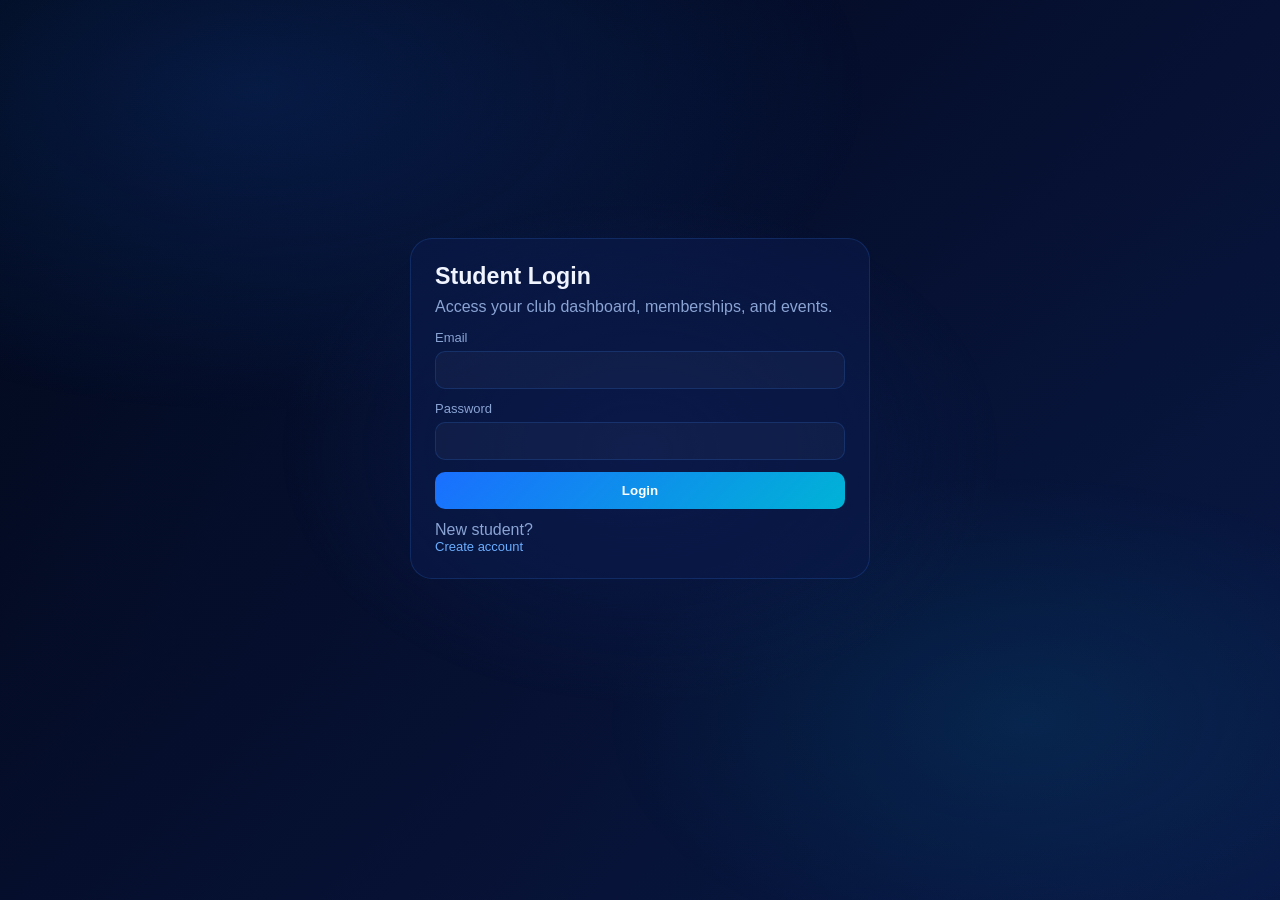
<file: src/main/webapp/admin.html>
<!DOCTYPE html>
<html lang="en">
<head>
  <meta charset="UTF-8" />
  <meta name="viewport" content="width=device-width, initial-scale=1.0" />
  <title>Admin Dashboard - CCMS</title>
  <link rel="stylesheet" href="css/style.css" />
</head>
<body data-page="admin">
  <nav>
    <a href="index.html" class="nav-brand">
      <div class="logo-mark">CC</div>
      <div class="brand-text">
        <span class="brand-name">College Club Management System</span>
        <span class="brand-sub">Admin Dashboard</span>
      </div>
    </a>
    <ul class="nav-links">
      <li><a href="dashboard.html">Dashboard</a></li>
      <li><a href="admin.html" class="active">Admin</a></li>
      <li><a href="clubs.html">Clubs</a></li>
      <li><a href="events.html">Events</a></li>
      <li><a href="#" data-action="logout">Logout</a></li>
    </ul>
  </nav>

  <section class="page-wrap">
    <div class="container">
      <div class="section-header">
        <h2 class="section-title">System <span>Overview</span></h2>
      </div>

      <div class="grid-2" style="margin-bottom:18px;">
        <div class="kpi"><div class="muted">Clubs</div><div id="adminClubs" class="kpi-value">0</div></div>
        <div class="kpi"><div class="muted">Memberships</div><div id="adminMembers" class="kpi-value">0</div></div>
        <div class="kpi"><div class="muted">Events</div><div id="adminEvents" class="kpi-value">0</div></div>
        <div class="kpi"><div class="muted">Users</div><div id="adminUsers" class="kpi-value">0</div></div>
      </div>

      <div class="grid-2">
        <article class="panel">
          <h3>Club Summary</h3>
          <div class="table-wrap">
            <table>
              <thead><tr><th>Club</th><th>Category</th><th>Members</th><th>Status</th></tr></thead>
              <tbody id="adminClubList"></tbody>
            </table>
          </div>
        </article>

        <article class="panel">
          <h3>Post Announcement</h3>
          <form id="announcementForm" class="form-grid">
            <label>Club
              <select id="clubSelect" name="clubId" required></select>
            </label>
            <label>Title
              <input type="text" name="title" required />
            </label>
            <label>Message
              <textarea name="body" rows="4" required></textarea>
            </label>
            <label>Priority
              <select name="priority">
                <option value="high">high</option>
                <option value="normal" selected>normal</option>
                <option value="low">low</option>
              </select>
            </label>
            <button class="btn btn-primary" type="submit">Publish</button>
          </form>
          <p id="adminMessage" class="muted" style="margin-top:10px;"></p>
        </article>
      </div>

      <article class="panel" style="margin-top:18px;">
        <h3>Create Event</h3>
        <form id="eventForm" class="form-grid">
          <label>Club
            <select id="eventClubSelect" name="clubId" required></select>
          </label>
          <label>Title
            <input type="text" name="title" required />
          </label>
          <label>Description
            <textarea name="description" rows="3"></textarea>
          </label>
          <label>Date
            <input type="date" name="eventDate" required />
          </label>
          <label>Time
            <input type="time" name="eventTime" />
          </label>
          <label>Venue
            <input type="text" name="venue" />
          </label>
          <label>Max Seats
            <input type="number" name="maxSeats" min="1" value="100" />
          </label>
          <label>Status
            <select name="status">
              <option value="upcoming" selected>upcoming</option>
              <option value="ongoing">ongoing</option>
              <option value="past">past</option>
            </select>
          </label>
          <button class="btn btn-primary" type="submit">Create Event</button>
        </form>
      </article>

      <article class="panel" style="margin-top:18px;">
        <h3>Recent Events</h3>
        <div class="table-wrap">
          <table>
            <thead><tr><th>Title</th><th>Club</th><th>Date</th><th>Status</th><th>Action</th></tr></thead>
            <tbody id="adminEventList"></tbody>
          </table>
        </div>
      </article>

      <article id="pendingSection" class="panel" style="margin-top:18px; display:none;">
        <h3>Pending Club Approvals</h3>
        <div class="table-wrap">
          <table>
            <thead><tr><th>Club</th><th>Category</th><th>Members</th><th>Action</th></tr></thead>
            <tbody id="pendingClubList"></tbody>
          </table>
        </div>
      </article>
    </div>
  </section>

  <script src="js/app.js"></script>
</body>
</html>
</file>
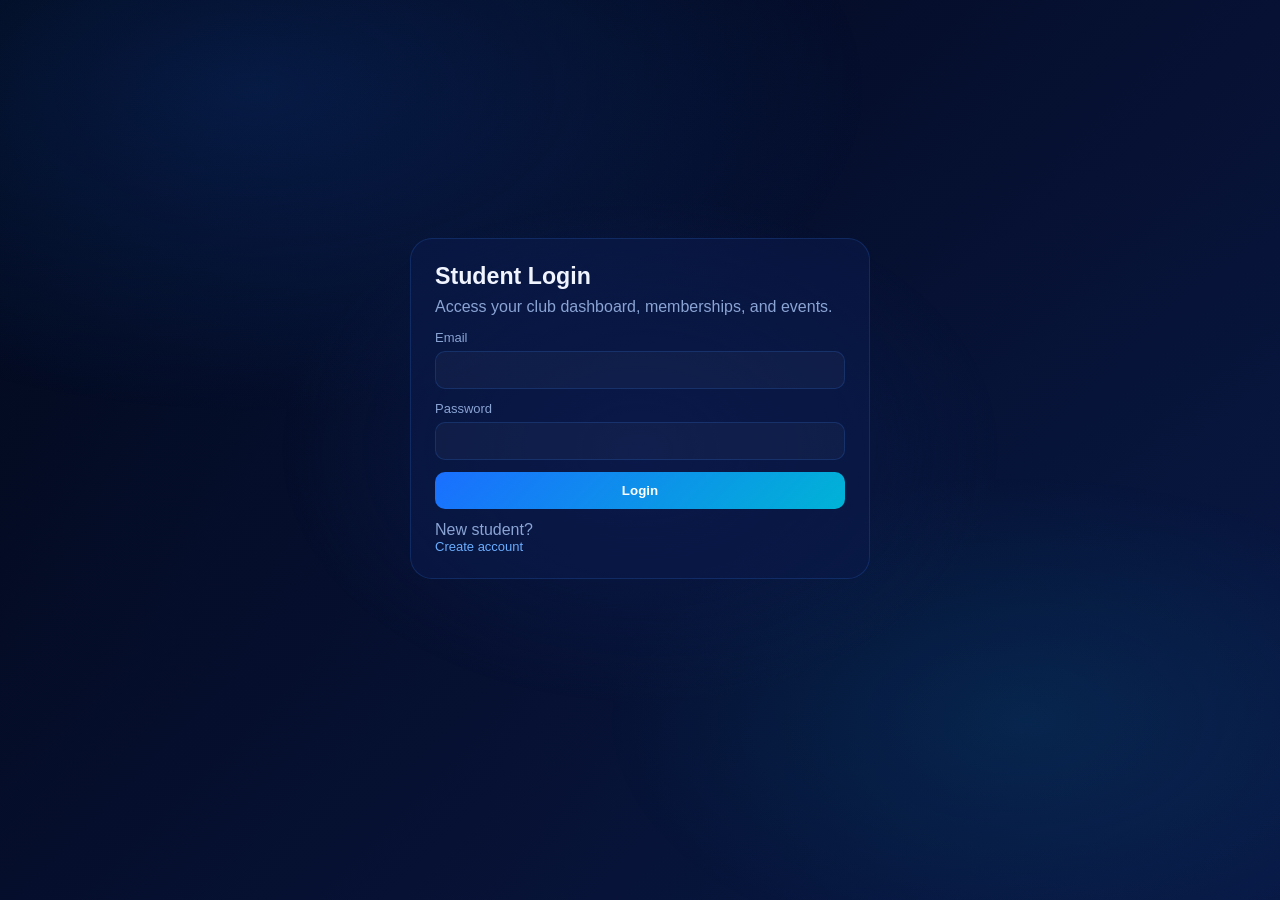
<file: src/main/webapp/dashboard.html>
<!DOCTYPE html>
<html lang="en">
<head>
  <meta charset="UTF-8" />
  <meta name="viewport" content="width=device-width, initial-scale=1.0" />
  <title>Dashboard - CCMS</title>
  <link rel="stylesheet" href="css/style.css" />
</head>
<body data-page="dashboard">
  <nav>
    <a href="index.html" class="nav-brand">
      <div class="logo-mark">CC</div>
      <div class="brand-text">
        <span class="brand-name">College Club Management System</span>
        <span class="brand-sub">Student Dashboard</span>
      </div>
    </a>
    <ul class="nav-links">
      <li><a href="dashboard.html" class="active">Dashboard</a></li>
      <li><a href="clubs.html">Clubs</a></li>
      <li><a href="events.html">Events</a></li>
      <li><a href="profile.html">Profile</a></li>
      <li><a href="admin.html" data-role="super_admin,club_admin">Admin</a></li>
      <li><a href="#" data-action="logout">Logout</a></li>
    </ul>
  </nav>

  <section class="page-wrap">
    <div class="container">
      <div class="section-header">
        <h2 class="section-title">Welcome, <span id="welcomeName">Student</span></h2>
      </div>

      <div class="grid-3" style="margin-bottom:18px;">
        <article class="kpi"><div class="muted">Available Clubs</div><div id="kpiClubs" class="kpi-value">0</div></article>
        <article class="kpi"><div class="muted">Total Events</div><div id="kpiEvents" class="kpi-value">0</div></article>
        <article class="kpi"><div class="muted">Announcements</div><div id="kpiAnnouncements" class="kpi-value">0</div></article>
      </div>

      <article class="panel">
        <h3>Announcements Feed</h3>
        <div id="announcementFeed"></div>
      </article>

      <p id="pageMessage" class="muted" style="margin-top:12px;"></p>
    </div>
  </section>

  <script src="js/app.js"></script>
</body>
</html>
</file>
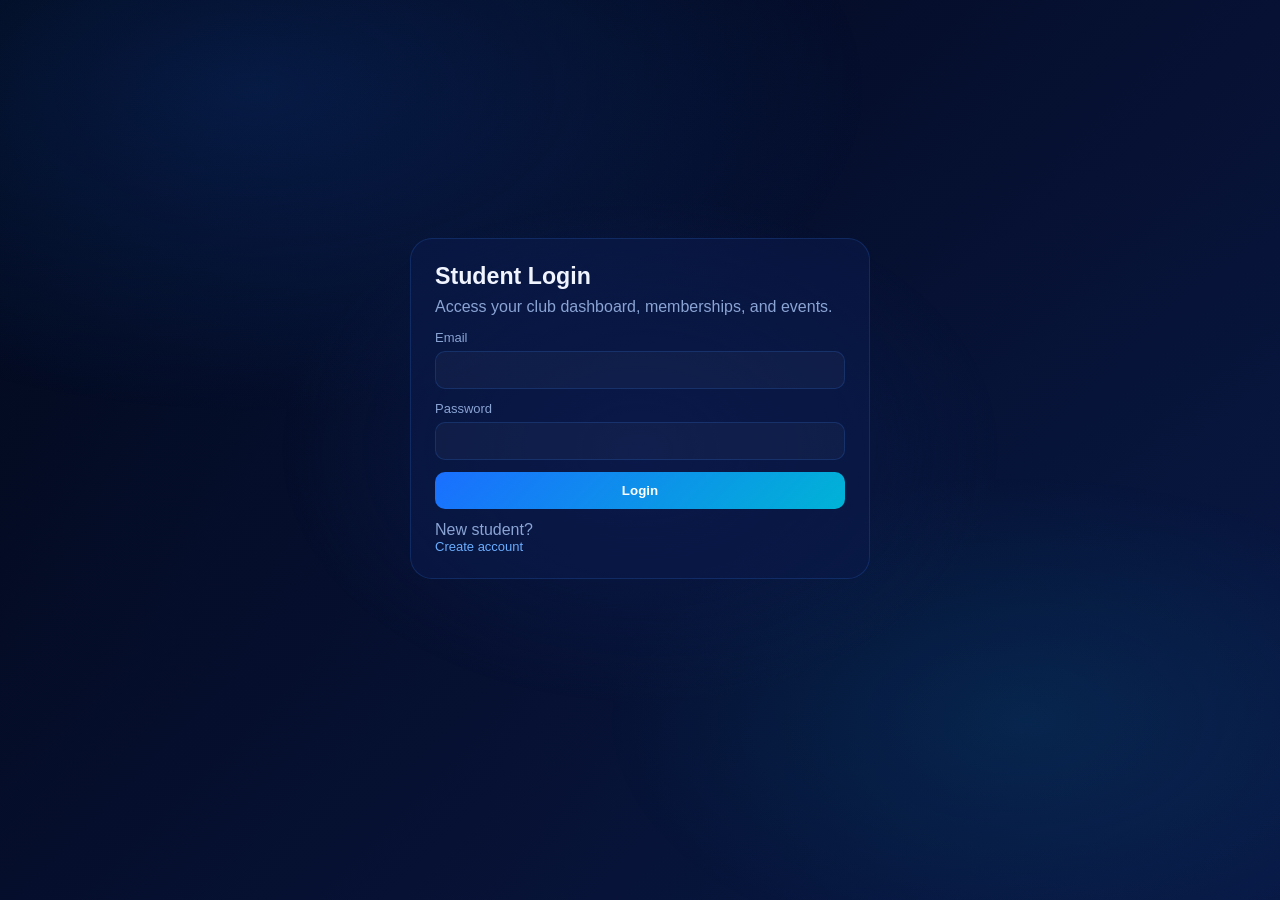
<file: src/main/webapp/login.html>
<!DOCTYPE html>
<html lang="en">
<head>
  <meta charset="UTF-8" />
  <meta name="viewport" content="width=device-width, initial-scale=1.0" />
  <title>Login - CCMS</title>
  <link rel="stylesheet" href="css/style.css" />
</head>
<body data-page="login">
  <section class="auth-shell">
    <article class="auth-card">
      <h1 class="auth-title">Student Login</h1>
      <p class="muted">Access your club dashboard, memberships, and events.</p>
      <form id="loginForm" class="form-grid">
        <label>Email
          <input type="email" name="email" required />
        </label>
        <label>Password
          <input type="password" name="password" required />
        </label>
        <button class="btn btn-primary" type="submit">Login</button>
      </form>
      <p id="authMessage" class="muted" style="margin-top:10px;"></p>
      <p class="muted" style="margin-top:12px;">New student? <a href="register.html" class="view-all">Create account</a></p>
    </article>
  </section>
  <script src="js/app.js"></script>
</body>
</html>
</file>
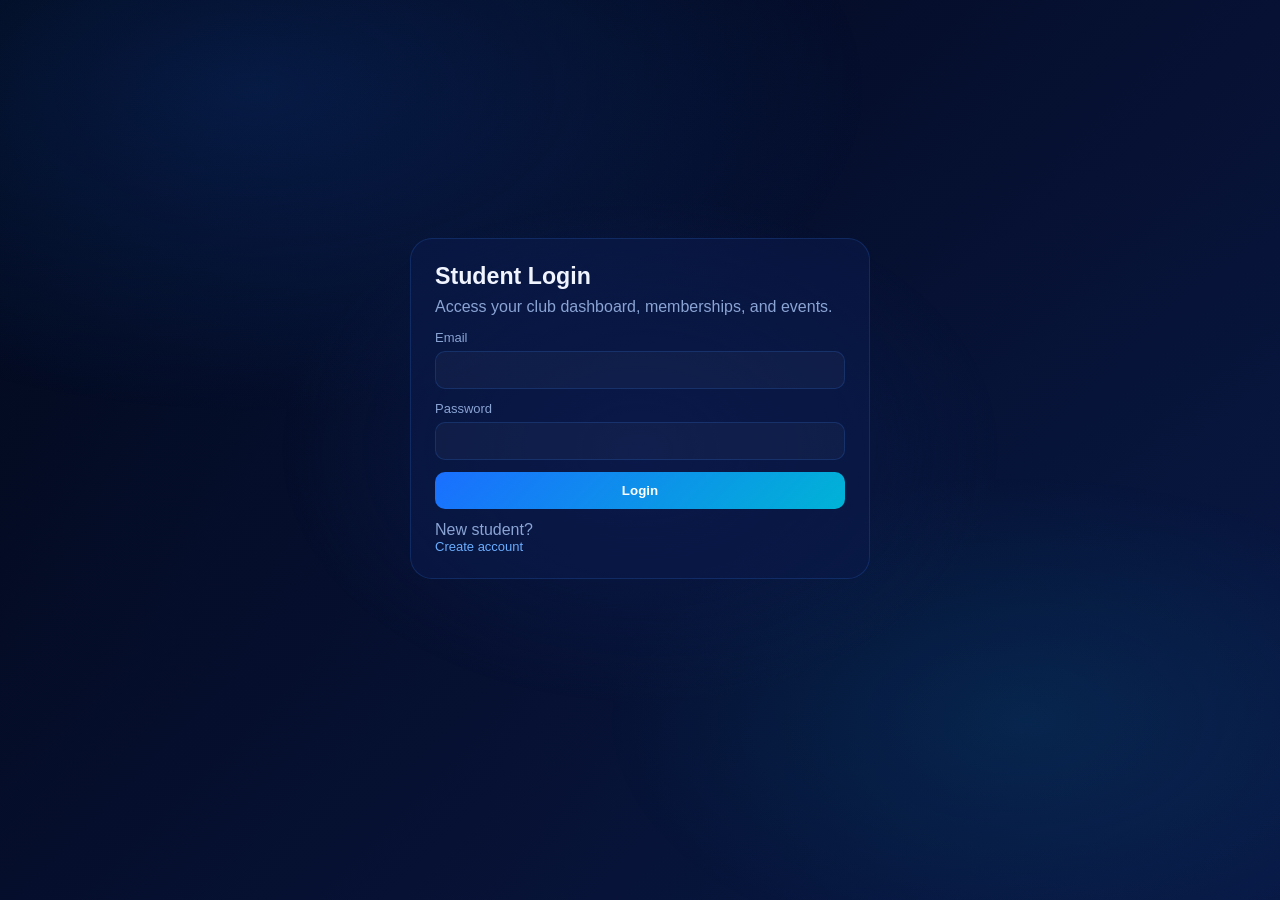
<file: src/main/webapp/manage.html>
<!DOCTYPE html>
<html lang="en">
<head>
  <meta charset="UTF-8" />
  <meta http-equiv="refresh" content="0; url=admin.html" />
  <title>Redirecting...</title>
</head>
<body>
  Redirecting to admin dashboard...
</body>
</html>
</file>
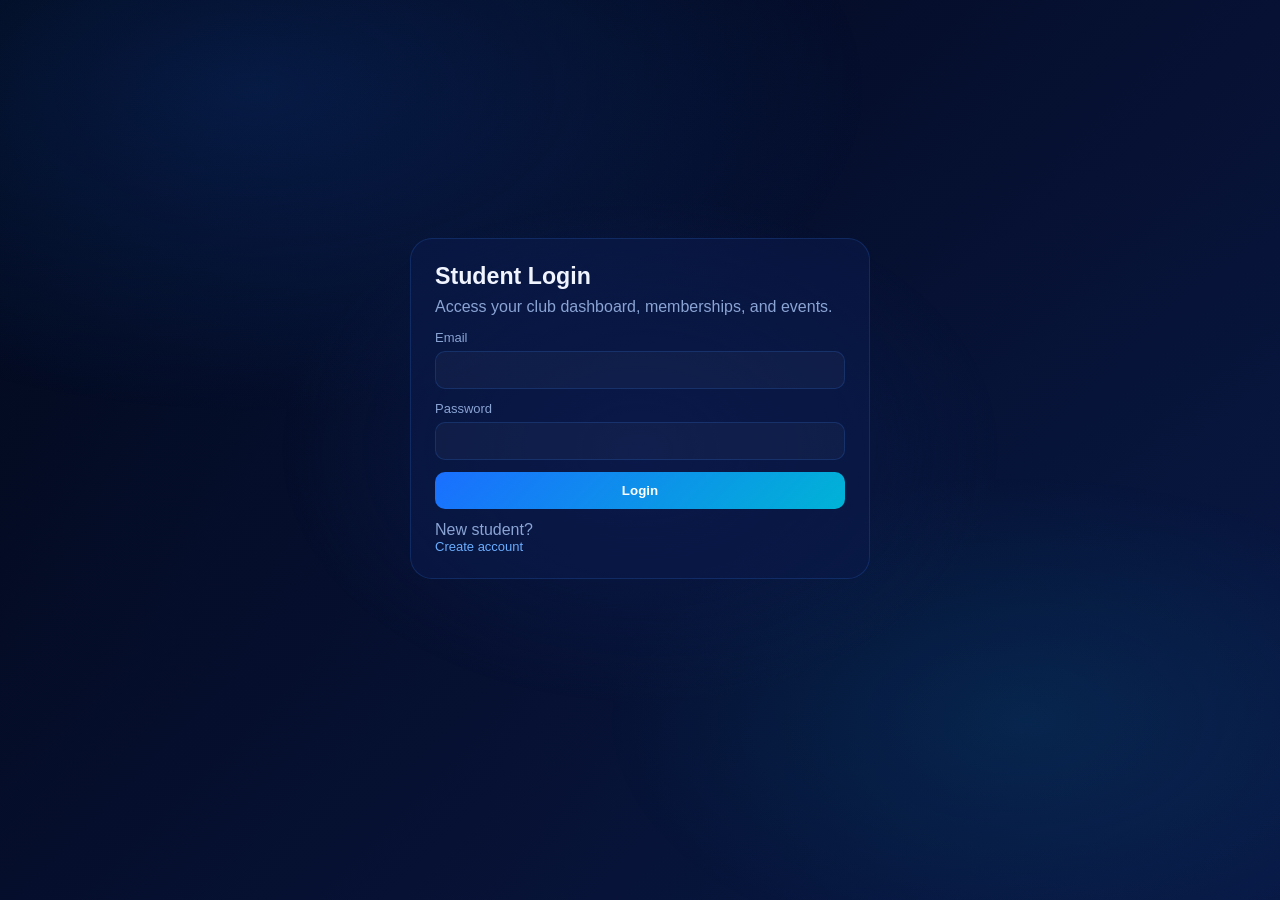
<file: src/main/webapp/profile.html>
<!DOCTYPE html>
<html lang="en">
<head>
  <meta charset="UTF-8" />
  <meta name="viewport" content="width=device-width, initial-scale=1.0" />
  <title>Profile - CCMS</title>
  <link rel="stylesheet" href="css/style.css" />
</head>
<body data-page="profile">
  <nav>
    <a href="index.html" class="nav-brand">
      <div class="logo-mark">CC</div>
      <div class="brand-text">
        <span class="brand-name">College Club Management System</span>
        <span class="brand-sub">Profile</span>
      </div>
    </a>
    <ul class="nav-links">
      <li><a href="dashboard.html">Dashboard</a></li>
      <li><a href="clubs.html">Clubs</a></li>
      <li><a href="events.html">Events</a></li>
      <li><a href="profile.html" class="active">Profile</a></li>
      <li><a href="#" data-action="logout">Logout</a></li>
    </ul>
  </nav>

  <section class="page-wrap">
    <div class="container">
      <article class="panel" style="max-width:760px;">
        <h2>Edit Profile</h2>
        <p class="muted">Email: <span id="profileEmail"></span> | Role: <span id="profileRole"></span></p>
        <form id="profileForm" class="form-grid">
          <label>Name
            <input type="text" id="profileName" required />
          </label>
          <label>Bio
            <textarea id="profileBio" rows="4"></textarea>
          </label>
          <label>Profile Picture URL
            <input type="text" id="profilePicture" placeholder="https://example.com/photo.jpg" />
          </label>
          <button class="btn btn-primary" type="submit">Save Profile</button>
        </form>
        <p id="profileMessage" class="muted" style="margin-top:10px;"></p>

        <hr style="border:1px solid rgba(255,255,255,0.08); margin:18px 0;" />

        <h3>Change Password</h3>
        <form id="passwordForm" class="form-grid">
          <label>Current Password
            <input type="password" id="currentPassword" required />
          </label>
          <label>New Password
            <input type="password" id="newPassword" minlength="6" required />
          </label>
          <button class="btn btn-primary" type="submit">Update Password</button>
        </form>
        <p id="passwordMessage" class="muted" style="margin-top:10px;"></p>
      </article>
    </div>
  </section>

  <script src="js/app.js"></script>
</body>
</html>
</file>
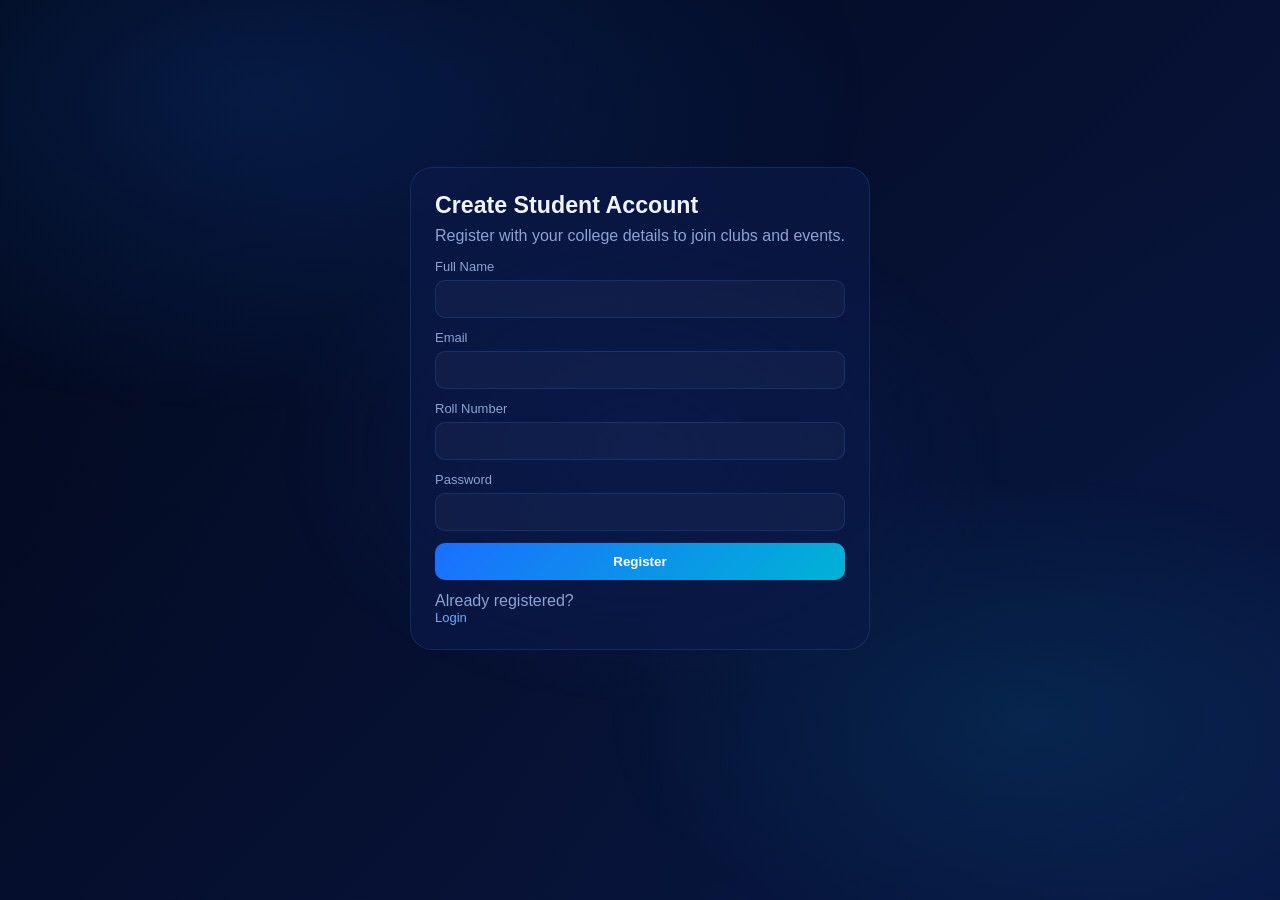
<file: src/main/webapp/register.html>
<!DOCTYPE html>
<html lang="en">
<head>
  <meta charset="UTF-8" />
  <meta name="viewport" content="width=device-width, initial-scale=1.0" />
  <title>Register - CCMS</title>
  <link rel="stylesheet" href="css/style.css" />
</head>
<body data-page="register">
  <section class="auth-shell">
    <article class="auth-card">
      <h1 class="auth-title">Create Student Account</h1>
      <p class="muted">Register with your college details to join clubs and events.</p>
      <form id="registerForm" class="form-grid">
        <label>Full Name
          <input type="text" name="name" required />
        </label>
        <label>Email
          <input type="email" name="email" required />
        </label>
        <label>Roll Number
          <input type="text" name="rollNumber" required />
        </label>
        <label>Password
          <input type="password" name="password" required minlength="6" />
        </label>
        <button class="btn btn-primary" type="submit">Register</button>
      </form>
      <p id="authMessage" class="muted" style="margin-top:10px;"></p>
      <p class="muted" style="margin-top:12px;">Already registered? <a href="login.html" class="view-all">Login</a></p>
    </article>
  </section>
  <script src="js/app.js"></script>
</body>
</html>
</file>
<file: src/main/webapp/css/style.css>
/* ===== SILICON CLUB HUB — Global Styles ===== */

:root {
  --navy-deepest: #020818;
  --navy-deep:    #050f2e;
  --navy-mid:     #0a1a4a;
  --navy-light:   #102060;
  --blue-bright:  #1a6fff;
  --blue-glow:    #3b8bff;
  --blue-soft:    #6aaeff;
  --accent-cyan:  #00d4ff;
  --accent-gold:  #f5c842;
  --text-white:   #f0f4ff;
  --text-muted:   #8aa4d4;
  --card-bg:      rgba(10, 26, 74, 0.6);
  --card-border:  rgba(59, 139, 255, 0.18);
  --glass:        rgba(255,255,255,0.04);
  --radius:       14px;
  --radius-lg:    22px;
  --page-bg:      #020818;
  --overlay-1:    rgba(2, 8, 24, 0.9);
  --overlay-2:    rgba(6, 16, 50, 0.88);
  --overlay-3:    rgba(10, 26, 74, 0.9);
}

*, *::before, *::after {
  box-sizing: border-box;
  margin: 0;
  padding: 0;
}

html {
  scroll-behavior: smooth;
  background-color: var(--page-bg);
}

body {
  font-family: "Segoe UI", Tahoma, Arial, sans-serif;
  background-color: var(--page-bg);
  background-image:
    linear-gradient(135deg, var(--overlay-1) 0%, var(--overlay-2) 48%, var(--overlay-3) 100%),
    radial-gradient(circle at 18% 16%, rgba(26, 111, 255, 0.18) 0%, rgba(26, 111, 255, 0) 42%),
    radial-gradient(circle at 82% 80%, rgba(0, 212, 255, 0.1) 0%, rgba(0, 212, 255, 0) 45%);
  background-size: cover;
  background-position: center 30%;
  background-repeat: no-repeat;
  background-attachment: fixed;
  color: var(--text-white);
  min-height: 100vh;
  overflow-x: hidden;
}

/* ── Background mesh ── */
body::before {
  content: '';
  position: fixed;
  inset: 0;
  background:
    radial-gradient(ellipse 80% 60% at 20% 10%, rgba(26,111,255,0.15) 0%, transparent 60%),
    radial-gradient(ellipse 60% 50% at 80% 80%, rgba(0,212,255,0.08) 0%, transparent 55%),
    radial-gradient(ellipse 40% 40% at 50% 50%, rgba(10,26,74,0.9) 0%, transparent 70%);
  pointer-events: none;
  z-index: 0;
}

/* ── Layout ── */
.container {
  max-width: 1200px;
  margin: 0 auto;
  padding: 0 28px;
  position: relative;
  z-index: 1;
}

/* ── Navbar ── */
nav {
  position: sticky;
  top: 0;
  z-index: 100;
  display: flex;
  align-items: center;
  justify-content: space-between;
  padding: 16px 40px;
  background: rgba(2, 8, 24, 0.85);
  backdrop-filter: blur(20px);
  border-bottom: 1px solid var(--card-border);
}

.nav-brand {
  display: flex;
  align-items: center;
  gap: 12px;
  text-decoration: none;
}

.nav-brand .logo-mark {
  width: 40px; height: 40px;
  background: linear-gradient(135deg, var(--blue-bright), var(--accent-cyan));
  border-radius: 10px;
  display: flex; align-items: center; justify-content: center;
  font-family: "Segoe UI", Tahoma, Arial, sans-serif;
  font-weight: 800;
  font-size: 16px;
  color: white;
  flex-shrink: 0;
}

.nav-brand .brand-text {
  display: flex;
  flex-direction: column;
}

.nav-brand .brand-name {
  font-family: "Segoe UI", Tahoma, Arial, sans-serif;
  font-weight: 700;
  font-size: 15px;
  color: var(--text-white);
  line-height: 1;
}

.nav-brand .brand-sub {
  font-size: 11px;
  color: var(--text-muted);
  line-height: 1.4;
}

.nav-links {
  display: flex;
  list-style: none;
  gap: 8px;
}

.nav-links a {
  color: var(--text-muted);
  text-decoration: none;
  font-size: 14px;
  font-weight: 500;
  padding: 7px 16px;
  border-radius: 8px;
  transition: all 0.2s;
}

.nav-links a:hover,
.nav-links a.active {
  color: var(--text-white);
  background: var(--glass);
}

.nav-links a.active {
  color: var(--accent-cyan);
  background: rgba(0,212,255,0.08);
}

/* ── Hero Section ── */
.hero {
  padding: 100px 0 80px;
  text-align: center;
  position: relative;
  z-index: 1;
}

.hero-badge {
  display: inline-flex;
  align-items: center;
  gap: 8px;
  background: rgba(26,111,255,0.12);
  border: 1px solid rgba(26,111,255,0.3);
  color: var(--blue-soft);
  padding: 6px 16px;
  border-radius: 100px;
  font-size: 12px;
  font-weight: 500;
  letter-spacing: 0.05em;
  text-transform: uppercase;
  margin-bottom: 24px;
}

.hero-badge span { color: var(--accent-cyan); }

.hero h1 {
  font-family: "Segoe UI", Tahoma, Arial, sans-serif;
  font-size: clamp(2.4rem, 6vw, 4.4rem);
  font-weight: 800;
  line-height: 1.1;
  margin-bottom: 20px;
  background: linear-gradient(135deg, #ffffff 30%, var(--blue-soft) 70%, var(--accent-cyan));
  -webkit-background-clip: text;
  -webkit-text-fill-color: transparent;
  background-clip: text;
}

.hero p {
  font-size: 1.1rem;
  color: var(--text-muted);
  max-width: 540px;
  margin: 0 auto 40px;
  line-height: 1.7;
}

.hero-stats {
  display: flex;
  justify-content: center;
  gap: 48px;
  margin-top: 48px;
}

.stat {
  text-align: center;
}

.stat-num {
  font-family: "Segoe UI", Tahoma, Arial, sans-serif;
  font-size: 2rem;
  font-weight: 800;
  color: var(--text-white);
  display: block;
}

.stat-label {
  font-size: 12px;
  color: var(--text-muted);
  text-transform: uppercase;
  letter-spacing: 0.06em;
}

/* ── Section headings ── */
.section-header {
  display: flex;
  align-items: center;
  justify-content: space-between;
  margin-bottom: 36px;
  flex-wrap: wrap;
  gap: 16px;
}

.section-title {
  font-family: "Segoe UI", Tahoma, Arial, sans-serif;
  font-size: 1.7rem;
  font-weight: 700;
  color: var(--text-white);
}

.section-title span {
  color: var(--accent-cyan);
}

.view-all {
  font-size: 13px;
  color: var(--blue-soft);
  text-decoration: none;
  display: flex;
  align-items: center;
  gap: 6px;
  transition: color 0.2s;
}

.view-all:hover { color: var(--accent-cyan); }

/* ── Club Cards ── */
.clubs-grid {
  display: grid;
  grid-template-columns: repeat(auto-fill, minmax(280px, 1fr));
  gap: 20px;
  margin-bottom: 80px;
}

.club-card {
  background: var(--card-bg);
  border: 1px solid var(--card-border);
  border-radius: var(--radius-lg);
  padding: 28px;
  cursor: pointer;
  transition: all 0.3s ease;
  position: relative;
  overflow: hidden;
  text-decoration: none;
  display: block;
  backdrop-filter: blur(10px);
}

.club-card::before {
  content: '';
  position: absolute;
  top: 0; left: 0; right: 0;
  height: 2px;
  background: linear-gradient(90deg, transparent, var(--accent), transparent);
  opacity: 0;
  transition: opacity 0.3s;
}

.club-card:hover {
  transform: translateY(-4px);
  border-color: rgba(59,139,255,0.4);
  box-shadow: 0 20px 40px rgba(0,0,0,0.4), 0 0 0 1px rgba(59,139,255,0.15);
}

.club-card:hover::before { opacity: 1; }

.club-card-top {
  display: flex;
  align-items: flex-start;
  justify-content: space-between;
  margin-bottom: 16px;
}

.club-icon {
  width: 52px; height: 52px;
  background: rgba(255,255,255,0.05);
  border-radius: 14px;
  display: flex;
  align-items: center;
  justify-content: center;
  font-size: 26px;
  border: 1px solid rgba(255,255,255,0.08);
}

.club-category-tag {
  font-size: 10px;
  font-weight: 600;
  text-transform: uppercase;
  letter-spacing: 0.08em;
  padding: 4px 10px;
  border-radius: 100px;
  background: rgba(255,255,255,0.05);
  color: var(--text-muted);
  border: 1px solid rgba(255,255,255,0.08);
}

.club-card-name {
  font-family: "Segoe UI", Tahoma, Arial, sans-serif;
  font-size: 1rem;
  font-weight: 700;
  color: var(--text-white);
  margin-bottom: 8px;
  line-height: 1.3;
}

.club-card-desc {
  font-size: 13px;
  color: var(--text-muted);
  line-height: 1.6;
  display: -webkit-box;
  -webkit-line-clamp: 3;
  -webkit-box-orient: vertical;
  overflow: hidden;
}

.club-card-footer {
  display: flex;
  align-items: center;
  justify-content: space-between;
  margin-top: 20px;
  padding-top: 16px;
  border-top: 1px solid rgba(255,255,255,0.05);
}

.club-members {
  font-size: 12px;
  color: var(--text-muted);
  display: flex;
  align-items: center;
  gap: 5px;
}

.club-arrow {
  width: 30px; height: 30px;
  background: rgba(26,111,255,0.12);
  border-radius: 8px;
  display: flex; align-items: center; justify-content: center;
  color: var(--blue-soft);
  font-size: 14px;
  transition: all 0.2s;
}

.club-card:hover .club-arrow {
  background: var(--blue-bright);
  color: white;
}

/* ── Event Cards ── */
.events-grid {
  display: grid;
  grid-template-columns: repeat(auto-fill, minmax(340px, 1fr));
  gap: 20px;
  margin-bottom: 80px;
}

.event-card {
  background: var(--card-bg);
  border: 1px solid var(--card-border);
  border-radius: var(--radius-lg);
  overflow: hidden;
  backdrop-filter: blur(10px);
  transition: all 0.3s ease;
}

.event-card:hover {
  transform: translateY(-3px);
  border-color: rgba(59,139,255,0.35);
  box-shadow: 0 16px 40px rgba(0,0,0,0.35);
}

.event-card-body {
  padding: 24px;
}

.event-club-tag {
  display: inline-flex;
  align-items: center;
  gap: 6px;
  font-size: 11px;
  font-weight: 600;
  text-transform: uppercase;
  letter-spacing: 0.06em;
  color: var(--blue-soft);
  margin-bottom: 12px;
}

.event-title {
  font-family: "Segoe UI", Tahoma, Arial, sans-serif;
  font-size: 1.05rem;
  font-weight: 700;
  color: var(--text-white);
  margin-bottom: 10px;
  line-height: 1.35;
}

.event-desc {
  font-size: 13px;
  color: var(--text-muted);
  line-height: 1.6;
  margin-bottom: 18px;
  display: -webkit-box;
  -webkit-line-clamp: 2;
  -webkit-box-orient: vertical;
  overflow: hidden;
}

.event-meta {
  display: flex;
  flex-direction: column;
  gap: 6px;
}

.event-meta-row {
  display: flex;
  align-items: center;
  gap: 8px;
  font-size: 12px;
  color: var(--text-muted);
}

.event-meta-row .icon { font-size: 14px; }

.event-status-badge {
  display: inline-block;
  padding: 3px 10px;
  border-radius: 100px;
  font-size: 10px;
  font-weight: 600;
  text-transform: uppercase;
  letter-spacing: 0.05em;
  margin-left: auto;
}

.status-upcoming { background: rgba(245,200,66,0.15); color: #f5c842; }
.status-past     { background: rgba(138,164,212,0.1); color: var(--text-muted); }
.status-ongoing  { background: rgba(0,212,255,0.12); color: var(--accent-cyan); }

/* ── Filter Bar ── */
.filter-bar {
  display: flex;
  gap: 10px;
  flex-wrap: wrap;
  margin-bottom: 32px;
}

.filter-btn {
  padding: 8px 18px;
  border: 1px solid var(--card-border);
  background: var(--glass);
  color: var(--text-muted);
  border-radius: 100px;
  font-size: 13px;
  font-weight: 500;
  cursor: pointer;
  transition: all 0.2s;
  font-family: "Segoe UI", Tahoma, Arial, sans-serif;
}

.filter-btn:hover {
  border-color: rgba(59,139,255,0.4);
  color: var(--text-white);
}

.filter-btn.active {
  background: var(--blue-bright);
  border-color: var(--blue-bright);
  color: white;
}

/* ── Club Detail Page ── */
.club-hero {
  padding: 60px 0 50px;
  position: relative;
  z-index: 1;
}

.back-link {
  display: inline-flex;
  align-items: center;
  gap: 6px;
  color: var(--text-muted);
  text-decoration: none;
  font-size: 13px;
  margin-bottom: 32px;
  transition: color 0.2s;
}

.back-link:hover { color: var(--text-white); }

.club-hero-content {
  display: flex;
  align-items: flex-start;
  gap: 28px;
}

.club-hero-icon {
  width: 80px; height: 80px;
  background: rgba(255,255,255,0.05);
  border: 1px solid rgba(255,255,255,0.1);
  border-radius: 20px;
  display: flex; align-items: center; justify-content: center;
  font-size: 42px;
  flex-shrink: 0;
}

.club-hero-info h1 {
  font-family: "Segoe UI", Tahoma, Arial, sans-serif;
  font-size: clamp(1.8rem, 4vw, 2.8rem);
  font-weight: 800;
  background: linear-gradient(135deg, #fff 40%, var(--blue-soft));
  -webkit-background-clip: text;
  -webkit-text-fill-color: transparent;
  background-clip: text;
  margin-bottom: 10px;
}

.club-hero-info p {
  color: var(--text-muted);
  font-size: 1rem;
  line-height: 1.7;
  max-width: 700px;
}

.club-meta-chips {
  display: flex;
  gap: 12px;
  flex-wrap: wrap;
  margin-top: 16px;
}

.chip {
  display: inline-flex;
  align-items: center;
  gap: 6px;
  background: var(--glass);
  border: 1px solid var(--card-border);
  border-radius: 100px;
  padding: 5px 14px;
  font-size: 12px;
  color: var(--text-muted);
}

/* ── Empty state ── */
.empty-state {
  text-align: center;
  padding: 80px 20px;
  color: var(--text-muted);
}

.empty-state .empty-icon { font-size: 48px; margin-bottom: 16px; }
.empty-state p { font-size: 15px; }

/* ── Footer ── */
footer {
  border-top: 1px solid var(--card-border);
  padding: 40px 0;
  text-align: center;
  position: relative;
  z-index: 1;
}

footer p {
  color: var(--text-muted);
  font-size: 13px;
  line-height: 1.8;
}

footer strong { color: var(--text-white); }

/* ── Loading skeleton ── */
.skeleton {
  background: linear-gradient(90deg, rgba(255,255,255,0.03) 25%, rgba(255,255,255,0.07) 50%, rgba(255,255,255,0.03) 75%);
  background-size: 400% 100%;
  animation: shimmer 1.4s infinite;
  border-radius: 8px;
}

@keyframes shimmer {
  0% { background-position: 100% 0; }
  100% { background-position: -100% 0; }
}

/* ── Divider ── */
.section-divider {
  border: none;
  border-top: 1px solid var(--card-border);
  margin: 60px 0;
}

/* ── Manage Page ── */
.manage-grid {
  display: grid;
  grid-template-columns: repeat(2, minmax(0, 1fr));
  gap: 20px;
}

.manage-card {
  background: var(--card-bg);
  border: 1px solid var(--card-border);
  border-radius: var(--radius-lg);
  padding: 22px;
  backdrop-filter: blur(10px);
}

.manage-card h2,
.manage-card h3 {
  font-family: "Segoe UI", Tahoma, Arial, sans-serif;
  margin-bottom: 6px;
}

.manage-subtext {
  color: var(--text-muted);
  font-size: 13px;
  margin-bottom: 18px;
}

.manage-form {
  display: grid;
  gap: 12px;
}

.manage-form label {
  display: grid;
  gap: 6px;
  font-size: 13px;
  color: var(--text-muted);
}

.manage-form input,
.manage-form textarea,
.manage-form select {
  width: 100%;
  background: rgba(255,255,255,0.03);
  border: 1px solid var(--card-border);
  color: var(--text-white);
  border-radius: 10px;
  padding: 10px 12px;
  font-family: "Segoe UI", Tahoma, Arial, sans-serif;
  font-size: 14px;
}

.manage-form textarea {
  resize: vertical;
}

.manage-btn {
  border: none;
  background: linear-gradient(135deg, #1a6fff, #00d4ff);
  color: #fff;
  padding: 11px 16px;
  border-radius: 10px;
  font-weight: 600;
  cursor: pointer;
}

.manage-btn-secondary {
  border: 1px solid var(--card-border);
  background: rgba(255,255,255,0.04);
  color: var(--text-white);
  padding: 11px 16px;
  border-radius: 10px;
  font-weight: 600;
  cursor: pointer;
}

.form-actions {
  display: flex;
  gap: 10px;
}

.manage-message {
  min-height: 24px;
  font-weight: 600;
  margin: 18px 0 4px;
}

.list-wrap {
  display: grid;
  gap: 10px;
  margin-top: 10px;
  max-height: 380px;
  overflow: auto;
  padding-right: 4px;
}

.list-row {
  display: flex;
  justify-content: space-between;
  align-items: center;
  gap: 14px;
  padding: 12px;
  border: 1px solid rgba(255,255,255,0.06);
  border-radius: 10px;
  background: rgba(255,255,255,0.02);
}

.row-sub {
  color: var(--text-muted);
  font-size: 12px;
  margin-top: 2px;
}

.row-chip {
  font-size: 11px;
  color: var(--blue-soft);
  background: rgba(26,111,255,0.12);
  border: 1px solid rgba(59,139,255,0.35);
  padding: 5px 9px;
  border-radius: 100px;
  white-space: nowrap;
}

.row-actions {
  display: flex;
  align-items: center;
  gap: 8px;
}

.action-btn {
  border: 1px solid var(--card-border);
  background: rgba(26,111,255,0.12);
  color: var(--text-white);
  border-radius: 8px;
  padding: 6px 9px;
  font-size: 11px;
  cursor: pointer;
}

.action-btn.danger {
  background: rgba(234,67,53,0.14);
  border-color: rgba(234,67,53,0.3);
}

/* ── Responsive ── */
@media (max-width: 768px) {
  nav { padding: 14px 20px; }
  .nav-links { display: none; }
  .hero { padding: 60px 0 50px; }
  .hero-stats { gap: 24px; }
  .clubs-grid { grid-template-columns: 1fr; }
  .events-grid { grid-template-columns: 1fr; }
  .manage-grid { grid-template-columns: 1fr; }
  .club-hero-content { flex-direction: column; }
}

/* PRD pages */
.page-wrap {
  position: relative;
  z-index: 1;
  padding: 38px 0 80px;
}

.grid-3 {
  display: grid;
  grid-template-columns: repeat(3, minmax(0, 1fr));
  gap: 18px;
}

.grid-2 {
  display: grid;
  grid-template-columns: repeat(2, minmax(0, 1fr));
  gap: 18px;
}

.panel {
  background: var(--card-bg);
  border: 1px solid var(--card-border);
  border-radius: var(--radius-lg);
  padding: 20px;
  backdrop-filter: blur(10px);
}

.panel h2,
.panel h3 {
  margin-bottom: 10px;
}

.muted {
  color: var(--text-muted);
}

.auth-shell {
  min-height: calc(100vh - 84px);
  display: flex;
  align-items: center;
  justify-content: center;
  padding: 30px 16px;
  position: relative;
  z-index: 1;
}

.auth-card {
  width: min(460px, 100%);
  background: var(--card-bg);
  border: 1px solid var(--card-border);
  border-radius: var(--radius-lg);
  padding: 24px;
}

.auth-title {
  font-size: 1.45rem;
  margin-bottom: 8px;
}

.form-grid {
  display: grid;
  gap: 12px;
  margin-top: 14px;
}

.form-grid label {
  display: grid;
  gap: 6px;
  font-size: 13px;
  color: var(--text-muted);
}

.form-grid input,
.form-grid textarea,
.form-grid select {
  width: 100%;
  background: rgba(255, 255, 255, 0.03);
  border: 1px solid var(--card-border);
  color: var(--text-white);
  border-radius: 10px;
  padding: 10px 12px;
  font-size: 14px;
}

.btn {
  border: none;
  border-radius: 10px;
  padding: 11px 14px;
  font-weight: 600;
  cursor: pointer;
}

.btn-primary {
  color: #fff;
  background: linear-gradient(135deg, #1a6fff, #00b3d6);
}

.btn-secondary {
  color: var(--text-white);
  border: 1px solid var(--card-border);
  background: rgba(255,255,255,0.05);
}

.inline-actions {
  display: flex;
  gap: 10px;
  flex-wrap: wrap;
}

.kpi {
  padding: 16px;
  border-radius: var(--radius);
  border: 1px solid rgba(255,255,255,0.08);
  background: rgba(255,255,255,0.03);
}

.kpi-value {
  font-size: 1.7rem;
  font-weight: 700;
  margin-top: 6px;
}

.feed-item {
  border: 1px solid rgba(255,255,255,0.08);
  border-left-width: 5px;
  border-radius: 10px;
  padding: 12px;
  margin-bottom: 10px;
  background: rgba(255,255,255,0.03);
}

.priority-high { border-left-color: #f39c12; }
.priority-normal { border-left-color: #2c6bff; }
.priority-low { border-left-color: #17a36b; }

.table-wrap {
  overflow: auto;
}

table {
  width: 100%;
  border-collapse: collapse;
}

th,
td {
  border-bottom: 1px solid rgba(255,255,255,0.08);
  padding: 10px;
  text-align: left;
  font-size: 13px;
}

@media (max-width: 980px) {
  .grid-3 { grid-template-columns: 1fr; }
  .grid-2 { grid-template-columns: 1fr; }
}
</file>
